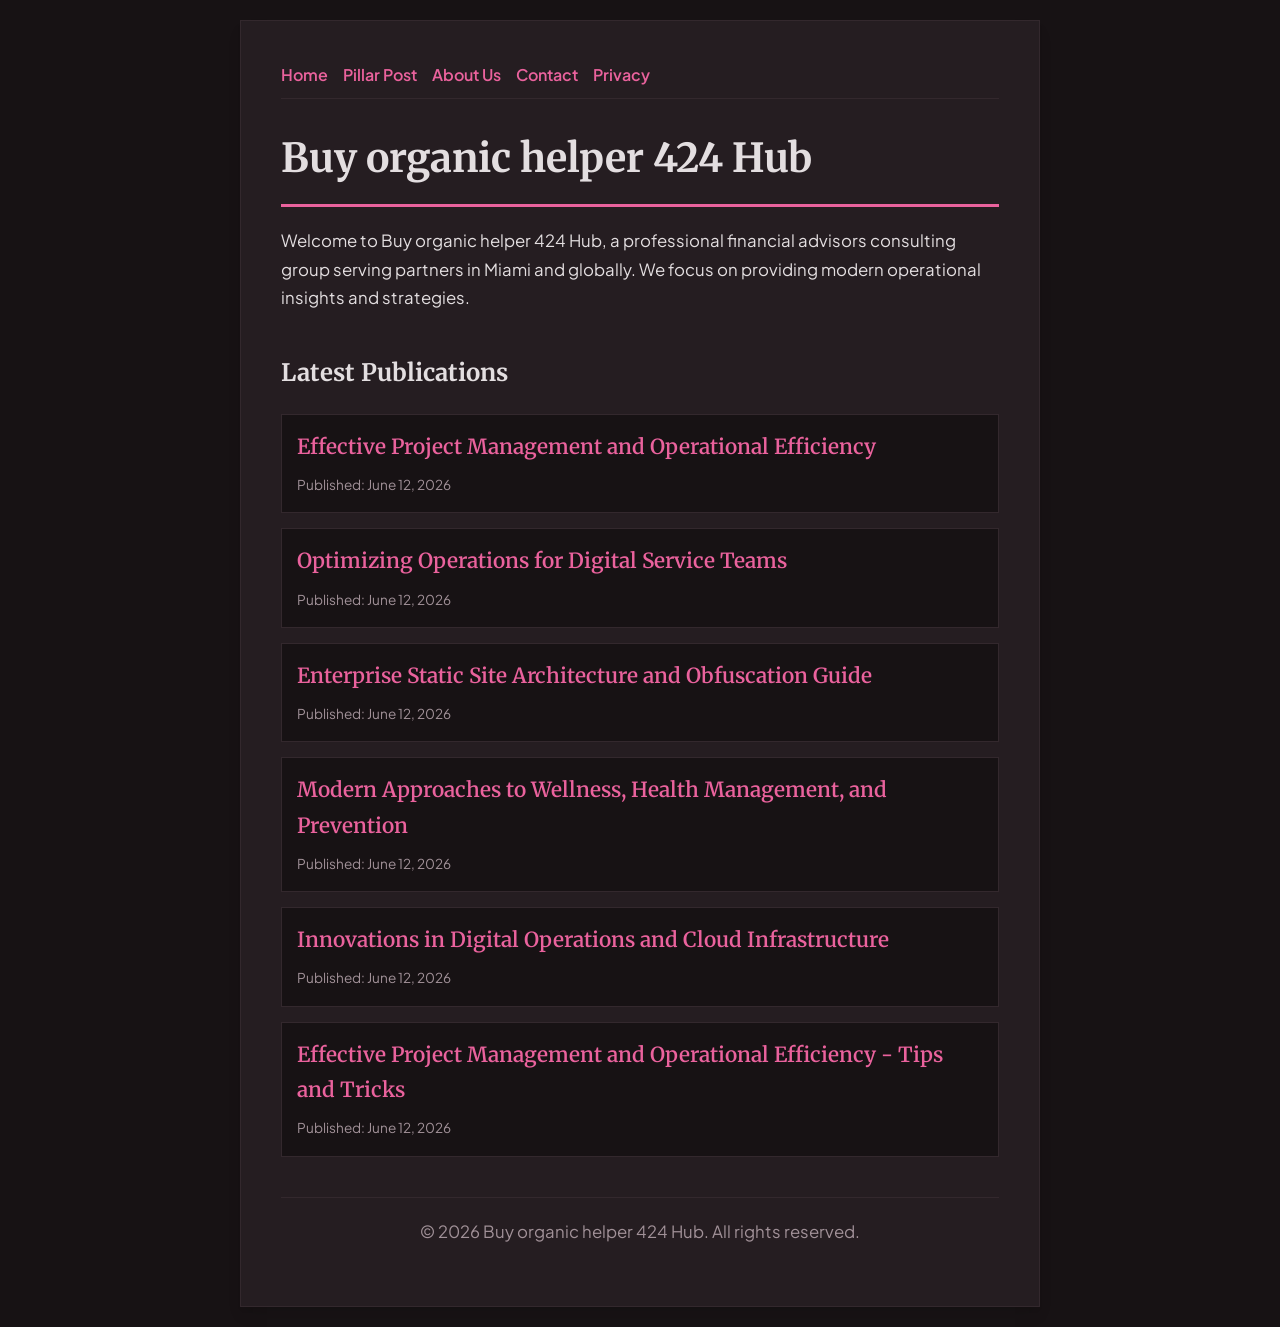
<file: index.html>
<!DOCTYPE html>
<html lang="en">
<head>
    <meta charset="UTF-8">
    <meta name="viewport" content="width=device-width, initial-scale=1.0">
    <title>Buy organic helper 424 Hub | Financial Advisors - Miami</title>
    <meta name="description" content="Welcome to Buy organic helper 424 Hub, a professional financial advisors consulting group serving partners in Miami and globally. We focus on providing modern operational insights and strategies.">
    <meta name="geo.region" content="US-FL" />
    <meta name="geo.placename" content="Miami" />
    <meta name="geo.position" content="25.7617;-80.1918" />
    <meta name="ICBM" content="25.7617, -80.1918" />
    <link rel="stylesheet" href="style.css">
    <script type="application/ld+json">
{
  "@context": "https://schema.org",
  "@type": "LocalBusiness",
  "name": "Buy organic helper 424 Hub",
  "url": "https://buy-organic-helper-424.github.io",
  "telephone": "+1-305-555-0177",
  "address": {
    "@type": "PostalAddress",
    "addressLocality": "Miami",
    "addressRegion": "FL",
    "postalCode": "33130",
    "addressCountry": "US"
  },
  "geo": {
    "@type": "GeoCoordinates",
    "latitude": 25.7617,
    "longitude": -80.1918
  }
}
</script>
</head>
<body>
    
        <div class="container" style="max-width: 800px;">
            <nav style="display: flex; gap: 15px; margin-bottom: 25px; border-bottom: 1px solid var(--border-color); padding-bottom: 10px; overflow-x: auto; flex-wrap: wrap;">
            <a href="index.html">Home</a>
            <a href="effective-project-management-and-operational-efficiency.html">Pillar Post</a>
            <a href="about.html">About Us</a>
            <a href="contact.html">Contact</a>
            <a href="privacy.html">Privacy</a>
        </nav>
            <h1>Buy organic helper 424 Hub</h1>
            <p>Welcome to Buy organic helper 424 Hub, a professional financial advisors consulting group serving partners in Miami and globally. We focus on providing modern operational insights and strategies.</p>
            <h2 style="margin-top: 40px;">Latest Publications</h2>
            <ul style="list-style-type: none; padding-left: 0;">
                <li style="background: var(--bg-color); padding: 15px; border-radius: var(--border-radius); border: 1px solid var(--border-color); margin-bottom: 15px;">
                <h3 style="margin-bottom: 5px; font-size: 1.3rem;"><a href="effective-project-management-and-operational-efficiency.html">Effective Project Management and Operational Efficiency</a></h3>
                <span style="font-size:0.85rem; color: var(--muted-text)">Published: June 12, 2026</span>
            </li>
<li style="background: var(--bg-color); padding: 15px; border-radius: var(--border-radius); border: 1px solid var(--border-color); margin-bottom: 15px;">
                <h3 style="margin-bottom: 5px; font-size: 1.3rem;"><a href="optimizing-operations-for-digital-service-teams.html">Optimizing Operations for Digital Service Teams</a></h3>
                <span style="font-size:0.85rem; color: var(--muted-text)">Published: June 12, 2026</span>
            </li>
<li style="background: var(--bg-color); padding: 15px; border-radius: var(--border-radius); border: 1px solid var(--border-color); margin-bottom: 15px;">
                <h3 style="margin-bottom: 5px; font-size: 1.3rem;"><a href="enterprise-static-site-architecture-and-obfuscation-guide.html">Enterprise Static Site Architecture and Obfuscation Guide</a></h3>
                <span style="font-size:0.85rem; color: var(--muted-text)">Published: June 12, 2026</span>
            </li>
<li style="background: var(--bg-color); padding: 15px; border-radius: var(--border-radius); border: 1px solid var(--border-color); margin-bottom: 15px;">
                <h3 style="margin-bottom: 5px; font-size: 1.3rem;"><a href="modern-approaches-to-wellness-health-management-and-prevention.html">Modern Approaches to Wellness, Health Management, and Prevention</a></h3>
                <span style="font-size:0.85rem; color: var(--muted-text)">Published: June 12, 2026</span>
            </li>
<li style="background: var(--bg-color); padding: 15px; border-radius: var(--border-radius); border: 1px solid var(--border-color); margin-bottom: 15px;">
                <h3 style="margin-bottom: 5px; font-size: 1.3rem;"><a href="innovations-in-digital-operations-and-cloud-infrastructure.html">Innovations in Digital Operations and Cloud Infrastructure</a></h3>
                <span style="font-size:0.85rem; color: var(--muted-text)">Published: June 12, 2026</span>
            </li>
<li style="background: var(--bg-color); padding: 15px; border-radius: var(--border-radius); border: 1px solid var(--border-color); margin-bottom: 15px;">
                <h3 style="margin-bottom: 5px; font-size: 1.3rem;"><a href="effective-project-management-and-operational-efficiency-tips-and-tricks.html">Effective Project Management and Operational Efficiency - Tips and Tricks</a></h3>
                <span style="font-size:0.85rem; color: var(--muted-text)">Published: June 12, 2026</span>
            </li>

            </ul>
            <footer>
                <p>&copy; 2026 Buy organic helper 424 Hub. All rights reserved.</p>
            </footer>
        </div>
        
</body>
</html>
</file>
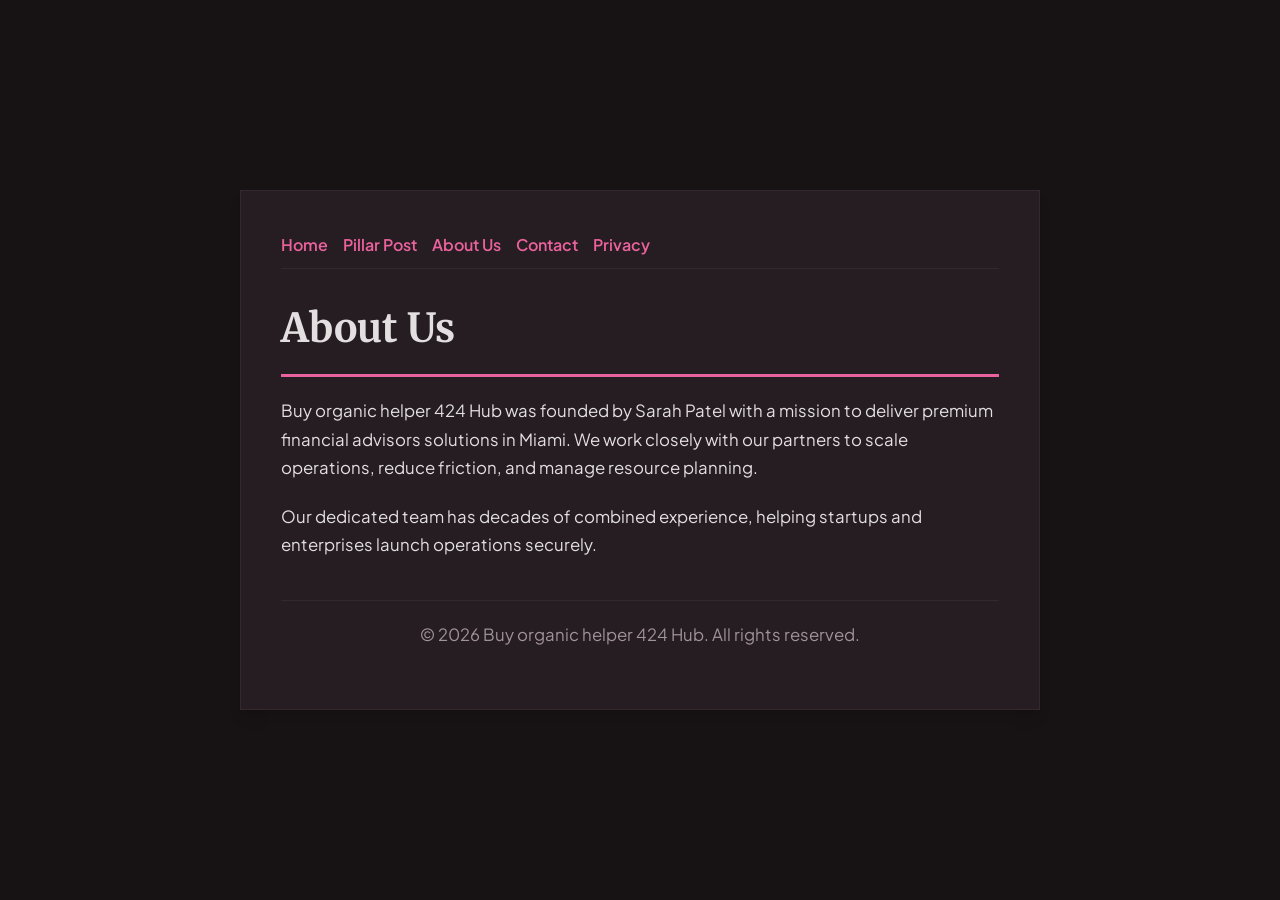
<file: about.html>
<!DOCTYPE html>
<html lang="en">
<head>
    <meta charset="UTF-8">
    <meta name="viewport" content="width=device-width, initial-scale=1.0">
    <title>About Us | Buy organic helper 424 Hub</title>
    <meta name="description" content="Buy organic helper 424 Hub was founded by Sarah Patel with a mission to deliver premium financial advisors solutions in Miami. We work closely with our partners to scale operations, reduce friction, and manage resource planning.">
    <meta name="geo.region" content="US-FL" />
    <meta name="geo.placename" content="Miami" />
    <meta name="geo.position" content="25.7617;-80.1918" />
    <meta name="ICBM" content="25.7617, -80.1918" />
    <link rel="stylesheet" href="style.css">
</head>
<body>
    
        <div class="container" style="max-width: 800px;">
            <nav style="display: flex; gap: 15px; margin-bottom: 25px; border-bottom: 1px solid var(--border-color); padding-bottom: 10px; overflow-x: auto; flex-wrap: wrap;">
            <a href="index.html">Home</a>
            <a href="effective-project-management-and-operational-efficiency.html">Pillar Post</a>
            <a href="about.html">About Us</a>
            <a href="contact.html">Contact</a>
            <a href="privacy.html">Privacy</a>
        </nav>
            <h1>About Us</h1>
            <p>Buy organic helper 424 Hub was founded by Sarah Patel with a mission to deliver premium financial advisors solutions in Miami. We work closely with our partners to scale operations, reduce friction, and manage resource planning.</p>
            <p>Our dedicated team has decades of combined experience, helping startups and enterprises launch operations securely.</p>
            <footer>
                <p>&copy; 2026 Buy organic helper 424 Hub. All rights reserved.</p>
            </footer>
        </div>
        
</body>
</html>
</file>
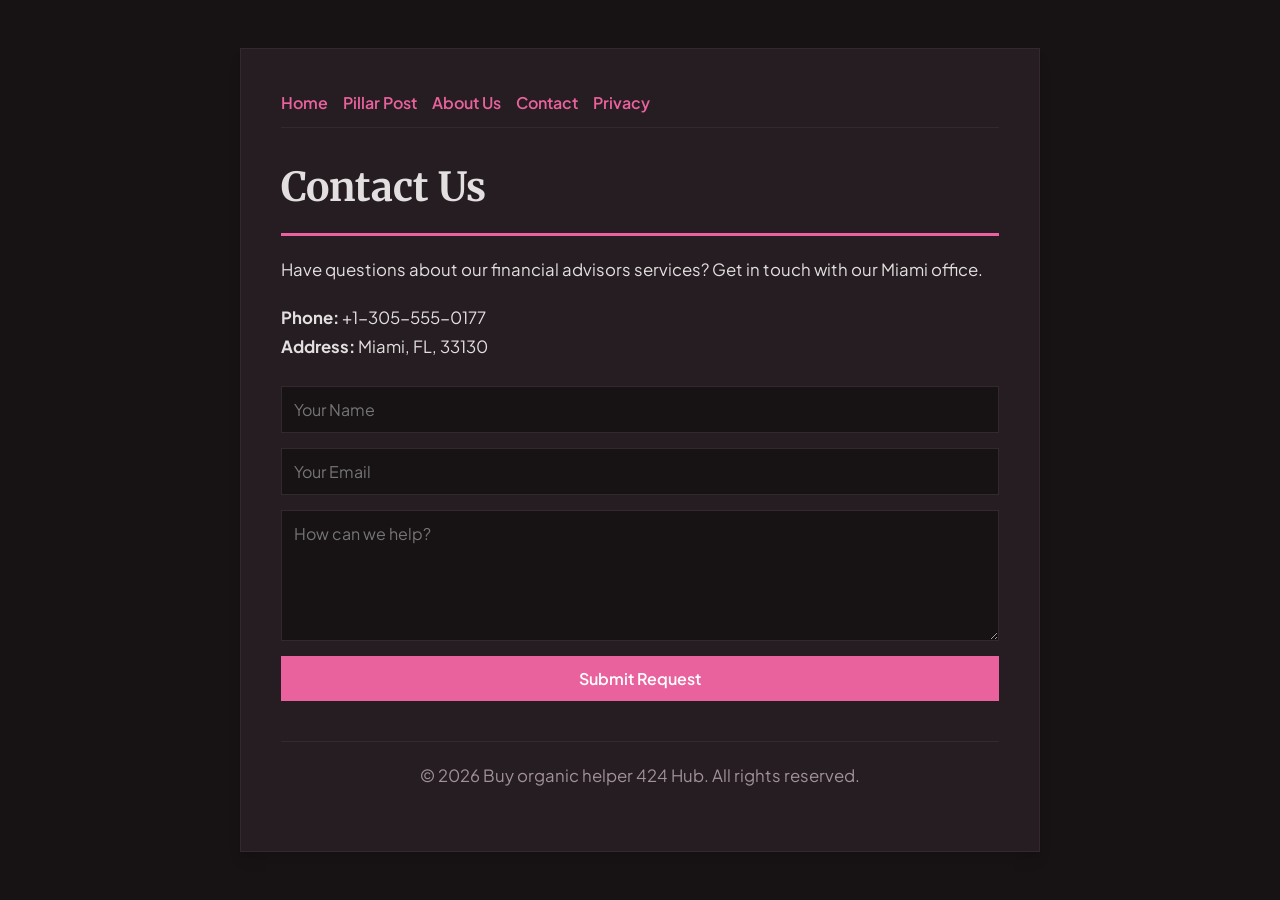
<file: contact.html>
<!DOCTYPE html>
<html lang="en">
<head>
    <meta charset="UTF-8">
    <meta name="viewport" content="width=device-width, initial-scale=1.0">
    <title>Contact Us | Buy organic helper 424 Hub</title>
    <meta name="description" content="Have questions about our financial advisors services? Get in touch with our Miami office.">
    <meta name="geo.region" content="US-FL" />
    <meta name="geo.placename" content="Miami" />
    <meta name="geo.position" content="25.7617;-80.1918" />
    <meta name="ICBM" content="25.7617, -80.1918" />
    <link rel="stylesheet" href="style.css">
</head>
<body>
    
        <div class="container" style="max-width: 800px;">
            <nav style="display: flex; gap: 15px; margin-bottom: 25px; border-bottom: 1px solid var(--border-color); padding-bottom: 10px; overflow-x: auto; flex-wrap: wrap;">
            <a href="index.html">Home</a>
            <a href="effective-project-management-and-operational-efficiency.html">Pillar Post</a>
            <a href="about.html">About Us</a>
            <a href="contact.html">Contact</a>
            <a href="privacy.html">Privacy</a>
        </nav>
            <h1>Contact Us</h1>
            <p>Have questions about our financial advisors services? Get in touch with our Miami office.</p>
            <p><strong>Phone:</strong> +1-305-555-0177<br><strong>Address:</strong> Miami, FL, 33130</p>
            <form action="https://formspree.io/f/placeholder" method="POST">
                <input type="text" name="name" placeholder="Your Name" required>
                <input type="email" name="email" placeholder="Your Email" required>
                <textarea name="message" placeholder="How can we help?" rows="5" required></textarea>
                <button type="submit">Submit Request</button>
            </form>
            <footer>
                <p>&copy; 2026 Buy organic helper 424 Hub. All rights reserved.</p>
            </footer>
        </div>
        
</body>
</html>
</file>
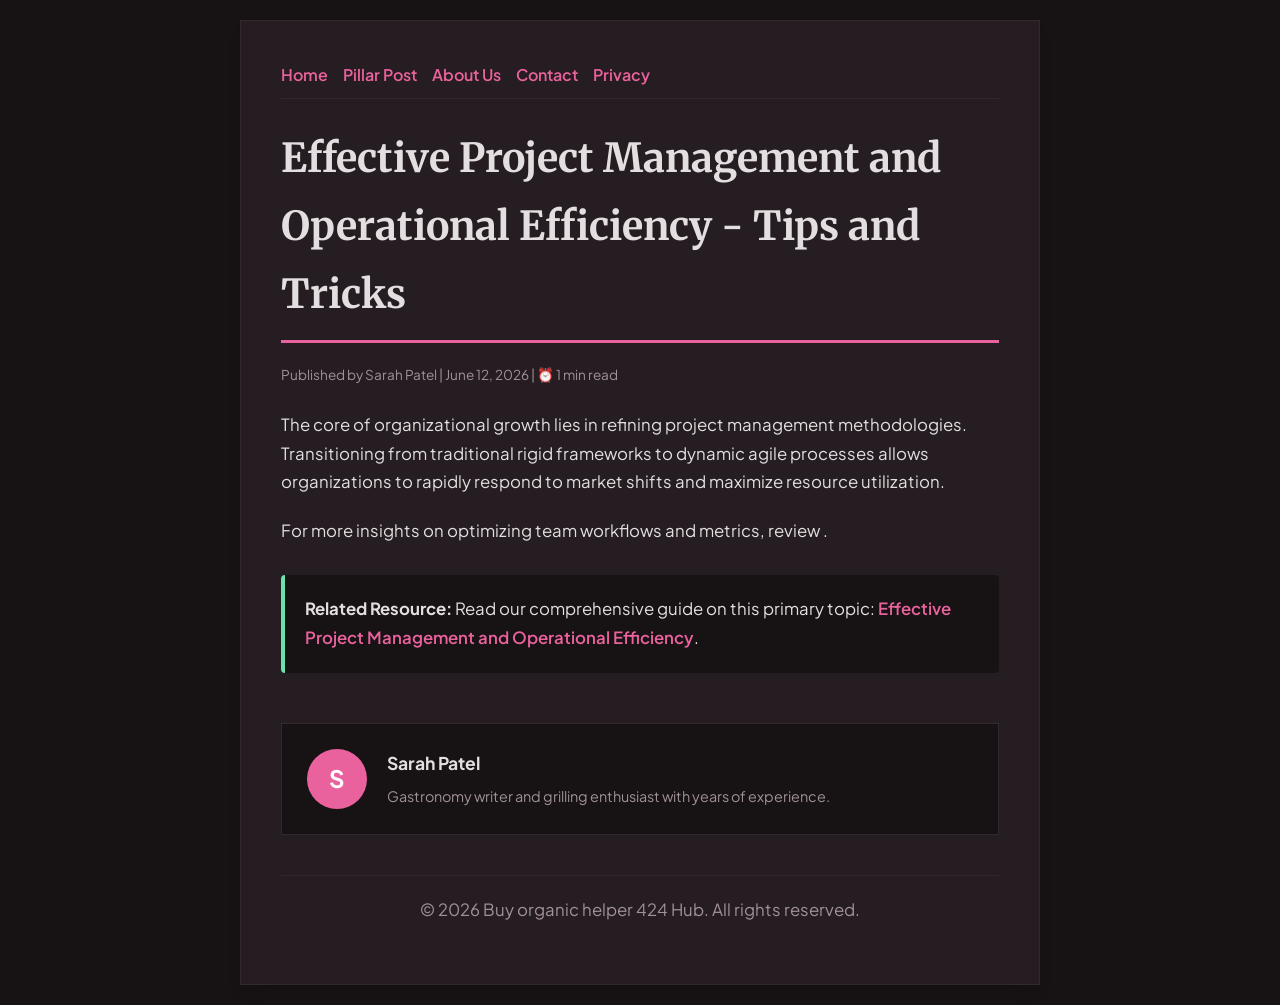
<file: effective-project-management-and-operational-efficiency-tips-and-tricks.html>
<!DOCTYPE html>
<html lang="en">
<head>
    <meta charset="UTF-8">
    <meta name="viewport" content="width=device-width, initial-scale=1.0">
    <title>Effective Project Management and Operational Efficiency - Tips and Tricks - Buy organic helper 424 Hub</title>
    <meta name="description" content="Effective Project Management and Operational Efficiency - Tips and Tricks">
    <meta name="geo.region" content="US-FL" />
    <meta name="geo.placename" content="Miami" />
    <meta name="geo.position" content="25.7617;-80.1918" />
    <meta name="ICBM" content="25.7617, -80.1918" />
    <link rel="stylesheet" href="style.css">
</head>
<body>
    
            <div class="container" style="max-width: 800px;">
                <nav style="display: flex; gap: 15px; margin-bottom: 25px; border-bottom: 1px solid var(--border-color); padding-bottom: 10px; overflow-x: auto; flex-wrap: wrap;">
            <a href="index.html">Home</a>
            <a href="effective-project-management-and-operational-efficiency.html">Pillar Post</a>
            <a href="about.html">About Us</a>
            <a href="contact.html">Contact</a>
            <a href="privacy.html">Privacy</a>
        </nav>
                <h1>Effective Project Management and Operational Efficiency - Tips and Tricks</h1>
                <div style="font-size:0.85rem; color: var(--muted-text); margin-bottom: 25px;">
                    Published by Sarah Patel | June 12, 2026 | ⏰ 1 min read
                </div>
                <article style="margin-top: 20px;">
                    <p>The core of organizational growth lies in refining project management methodologies. Transitioning from traditional rigid frameworks to dynamic agile processes allows organizations to rapidly respond to market shifts and maximize resource utilization.</p>
<p>For more insights on optimizing team workflows and metrics, review .</p>
                    <div class="link-resource" style="margin-top: 30px; padding: 20px; border-left: 4px solid var(--accent-color); background: var(--bg-color); border-radius: 4px;"><p style="margin: 0;"><strong>Related Resource:</strong> Read our comprehensive guide on this primary topic: <a href="effective-project-management-and-operational-efficiency.html">Effective Project Management and Operational Efficiency</a>.</p></div>
                </article>
                
            <div class="author-box" style="margin-top: 50px; padding: 25px; background: var(--bg-color); border: 1px solid var(--border-color); border-radius: var(--border-radius); display: flex; gap: 20px; align-items: center;">
                <div style="width: 60px; height: 60px; border-radius: 50%; background: var(--primary-color); display: flex; align-items: center; justify-content: center; color: white; font-weight: bold; font-size: 1.5rem;">S</div>
                <div>
                    <h4 style="margin-bottom: 5px; font-weight: bold; font-size: 1.1rem;">Sarah Patel</h4>
                    <p style="margin: 0; font-size: 0.9rem; color: var(--muted-text);">Gastronomy writer and grilling enthusiast with years of experience.</p>
                </div>
            </div>
            
                <footer>
                    <p>&copy; 2026 Buy organic helper 424 Hub. All rights reserved.</p>
                </footer>
            </div>
            
</body>
</html>
</file>
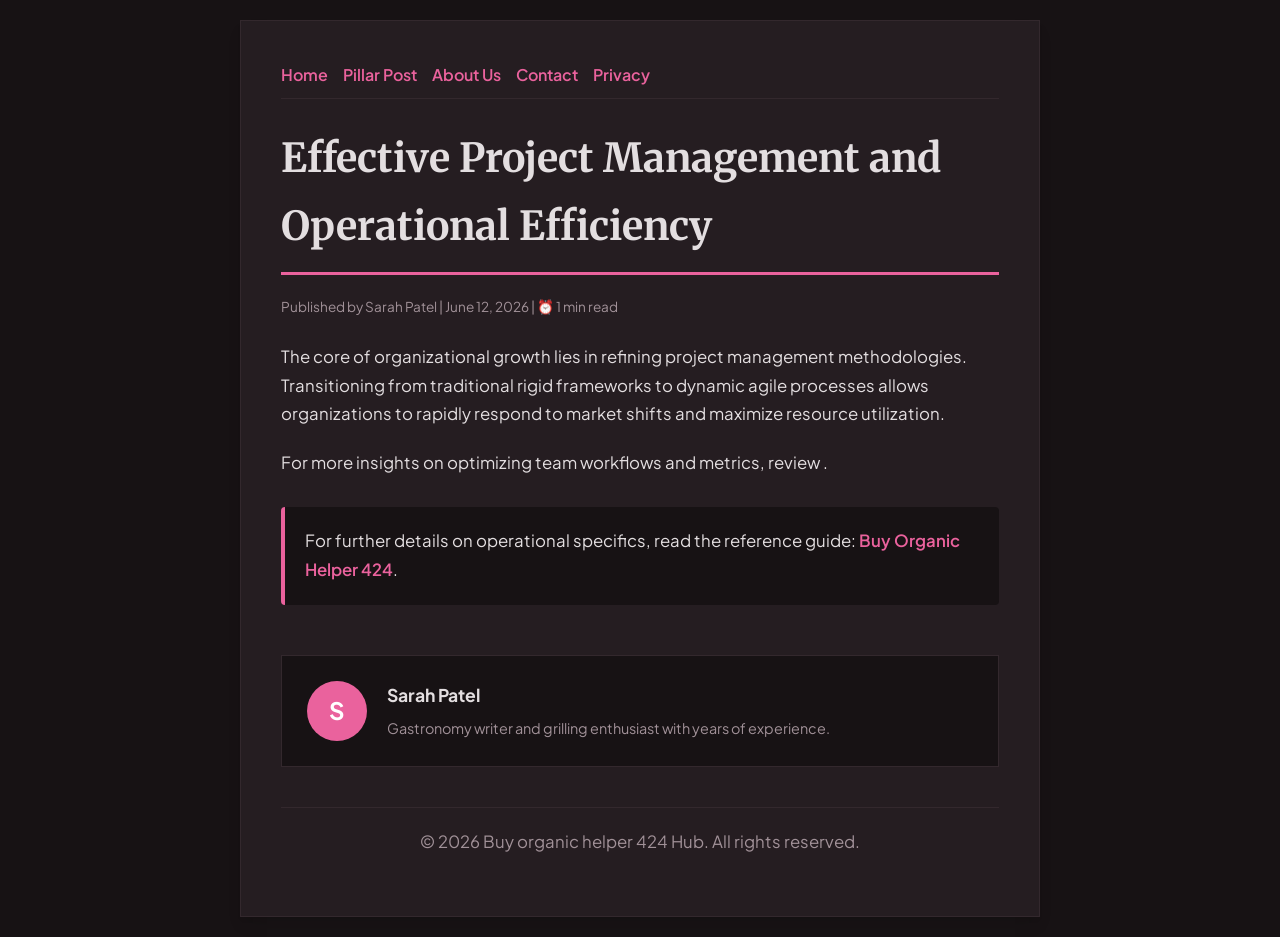
<file: effective-project-management-and-operational-efficiency.html>
<!DOCTYPE html>
<html lang="en">
<head>
    <meta charset="UTF-8">
    <meta name="viewport" content="width=device-width, initial-scale=1.0">
    <title>Effective Project Management and Operational Efficiency - Buy organic helper 424 Hub</title>
    <meta name="description" content="Effective Project Management and Operational Efficiency">
    <meta name="geo.region" content="US-FL" />
    <meta name="geo.placename" content="Miami" />
    <meta name="geo.position" content="25.7617;-80.1918" />
    <meta name="ICBM" content="25.7617, -80.1918" />
    <link rel="stylesheet" href="style.css">
</head>
<body>
    
            <div class="container" style="max-width: 800px;">
                <nav style="display: flex; gap: 15px; margin-bottom: 25px; border-bottom: 1px solid var(--border-color); padding-bottom: 10px; overflow-x: auto; flex-wrap: wrap;">
            <a href="index.html">Home</a>
            <a href="effective-project-management-and-operational-efficiency.html">Pillar Post</a>
            <a href="about.html">About Us</a>
            <a href="contact.html">Contact</a>
            <a href="privacy.html">Privacy</a>
        </nav>
                <h1>Effective Project Management and Operational Efficiency</h1>
                <div style="font-size:0.85rem; color: var(--muted-text); margin-bottom: 25px;">
                    Published by Sarah Patel | June 12, 2026 | ⏰ 1 min read
                </div>
                <article style="margin-top: 20px;">
                    <p>The core of organizational growth lies in refining project management methodologies. Transitioning from traditional rigid frameworks to dynamic agile processes allows organizations to rapidly respond to market shifts and maximize resource utilization.</p>
<p>For more insights on optimizing team workflows and metrics, review .</p>
                    <div class="link-resource" style="margin-top: 30px; padding: 20px; border-left: 4px solid var(--primary-color); background: var(--bg-color); border-radius: 4px;"><p style="margin: 0;">For further details on operational specifics, read the reference guide: <strong><a href="https://whatiskratom.net/">Buy Organic Helper 424</a></strong>.</p></div>
                </article>
                
            <div class="author-box" style="margin-top: 50px; padding: 25px; background: var(--bg-color); border: 1px solid var(--border-color); border-radius: var(--border-radius); display: flex; gap: 20px; align-items: center;">
                <div style="width: 60px; height: 60px; border-radius: 50%; background: var(--primary-color); display: flex; align-items: center; justify-content: center; color: white; font-weight: bold; font-size: 1.5rem;">S</div>
                <div>
                    <h4 style="margin-bottom: 5px; font-weight: bold; font-size: 1.1rem;">Sarah Patel</h4>
                    <p style="margin: 0; font-size: 0.9rem; color: var(--muted-text);">Gastronomy writer and grilling enthusiast with years of experience.</p>
                </div>
            </div>
            
                <footer>
                    <p>&copy; 2026 Buy organic helper 424 Hub. All rights reserved.</p>
                </footer>
            </div>
            
</body>
</html>
</file>
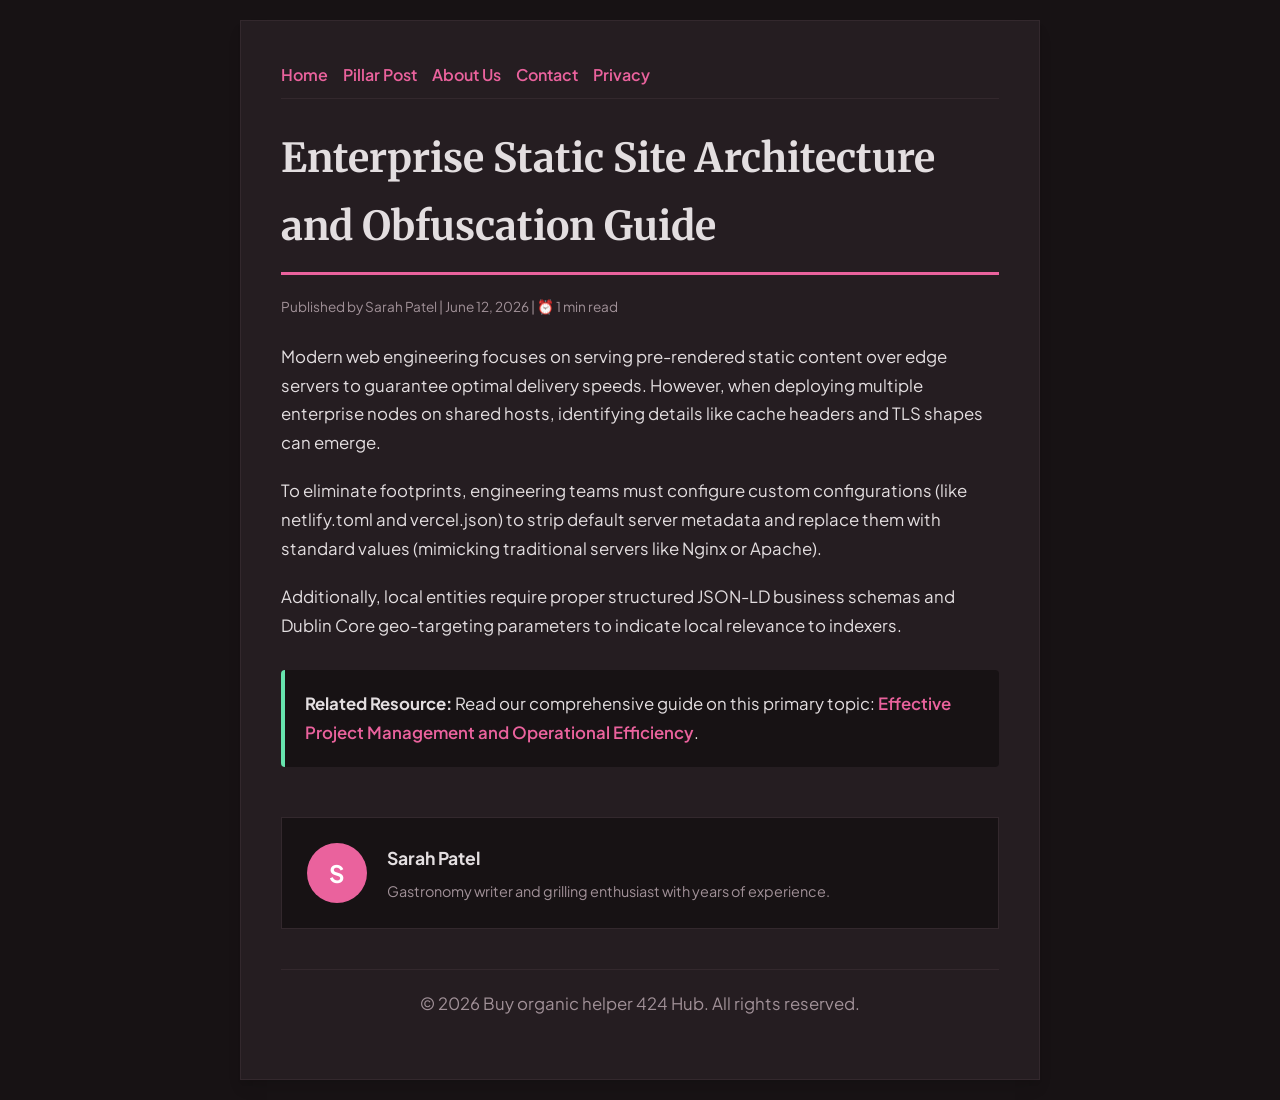
<file: enterprise-static-site-architecture-and-obfuscation-guide.html>
<!DOCTYPE html>
<html lang="en">
<head>
    <meta charset="UTF-8">
    <meta name="viewport" content="width=device-width, initial-scale=1.0">
    <title>Enterprise Static Site Architecture and Obfuscation Guide - Buy organic helper 424 Hub</title>
    <meta name="description" content="Enterprise Static Site Architecture and Obfuscation Guide">
    <meta name="geo.region" content="US-FL" />
    <meta name="geo.placename" content="Miami" />
    <meta name="geo.position" content="25.7617;-80.1918" />
    <meta name="ICBM" content="25.7617, -80.1918" />
    <link rel="stylesheet" href="style.css">
</head>
<body>
    
            <div class="container" style="max-width: 800px;">
                <nav style="display: flex; gap: 15px; margin-bottom: 25px; border-bottom: 1px solid var(--border-color); padding-bottom: 10px; overflow-x: auto; flex-wrap: wrap;">
            <a href="index.html">Home</a>
            <a href="effective-project-management-and-operational-efficiency.html">Pillar Post</a>
            <a href="about.html">About Us</a>
            <a href="contact.html">Contact</a>
            <a href="privacy.html">Privacy</a>
        </nav>
                <h1>Enterprise Static Site Architecture and Obfuscation Guide</h1>
                <div style="font-size:0.85rem; color: var(--muted-text); margin-bottom: 25px;">
                    Published by Sarah Patel | June 12, 2026 | ⏰ 1 min read
                </div>
                <article style="margin-top: 20px;">
                    <p>Modern web engineering focuses on serving pre-rendered static content over edge servers to guarantee optimal delivery speeds. However, when deploying multiple enterprise nodes on shared hosts, identifying details like cache headers and TLS shapes can emerge.</p>
<p>To eliminate footprints, engineering teams must configure custom configurations (like netlify.toml and vercel.json) to strip default server metadata and replace them with standard values (mimicking traditional servers like Nginx or Apache).</p>
<p>Additionally, local entities require proper structured JSON-LD business schemas and Dublin Core geo-targeting parameters to indicate local relevance to indexers.</p>
                    <div class="link-resource" style="margin-top: 30px; padding: 20px; border-left: 4px solid var(--accent-color); background: var(--bg-color); border-radius: 4px;"><p style="margin: 0;"><strong>Related Resource:</strong> Read our comprehensive guide on this primary topic: <a href="effective-project-management-and-operational-efficiency.html">Effective Project Management and Operational Efficiency</a>.</p></div>
                </article>
                
            <div class="author-box" style="margin-top: 50px; padding: 25px; background: var(--bg-color); border: 1px solid var(--border-color); border-radius: var(--border-radius); display: flex; gap: 20px; align-items: center;">
                <div style="width: 60px; height: 60px; border-radius: 50%; background: var(--primary-color); display: flex; align-items: center; justify-content: center; color: white; font-weight: bold; font-size: 1.5rem;">S</div>
                <div>
                    <h4 style="margin-bottom: 5px; font-weight: bold; font-size: 1.1rem;">Sarah Patel</h4>
                    <p style="margin: 0; font-size: 0.9rem; color: var(--muted-text);">Gastronomy writer and grilling enthusiast with years of experience.</p>
                </div>
            </div>
            
                <footer>
                    <p>&copy; 2026 Buy organic helper 424 Hub. All rights reserved.</p>
                </footer>
            </div>
            
</body>
</html>
</file>
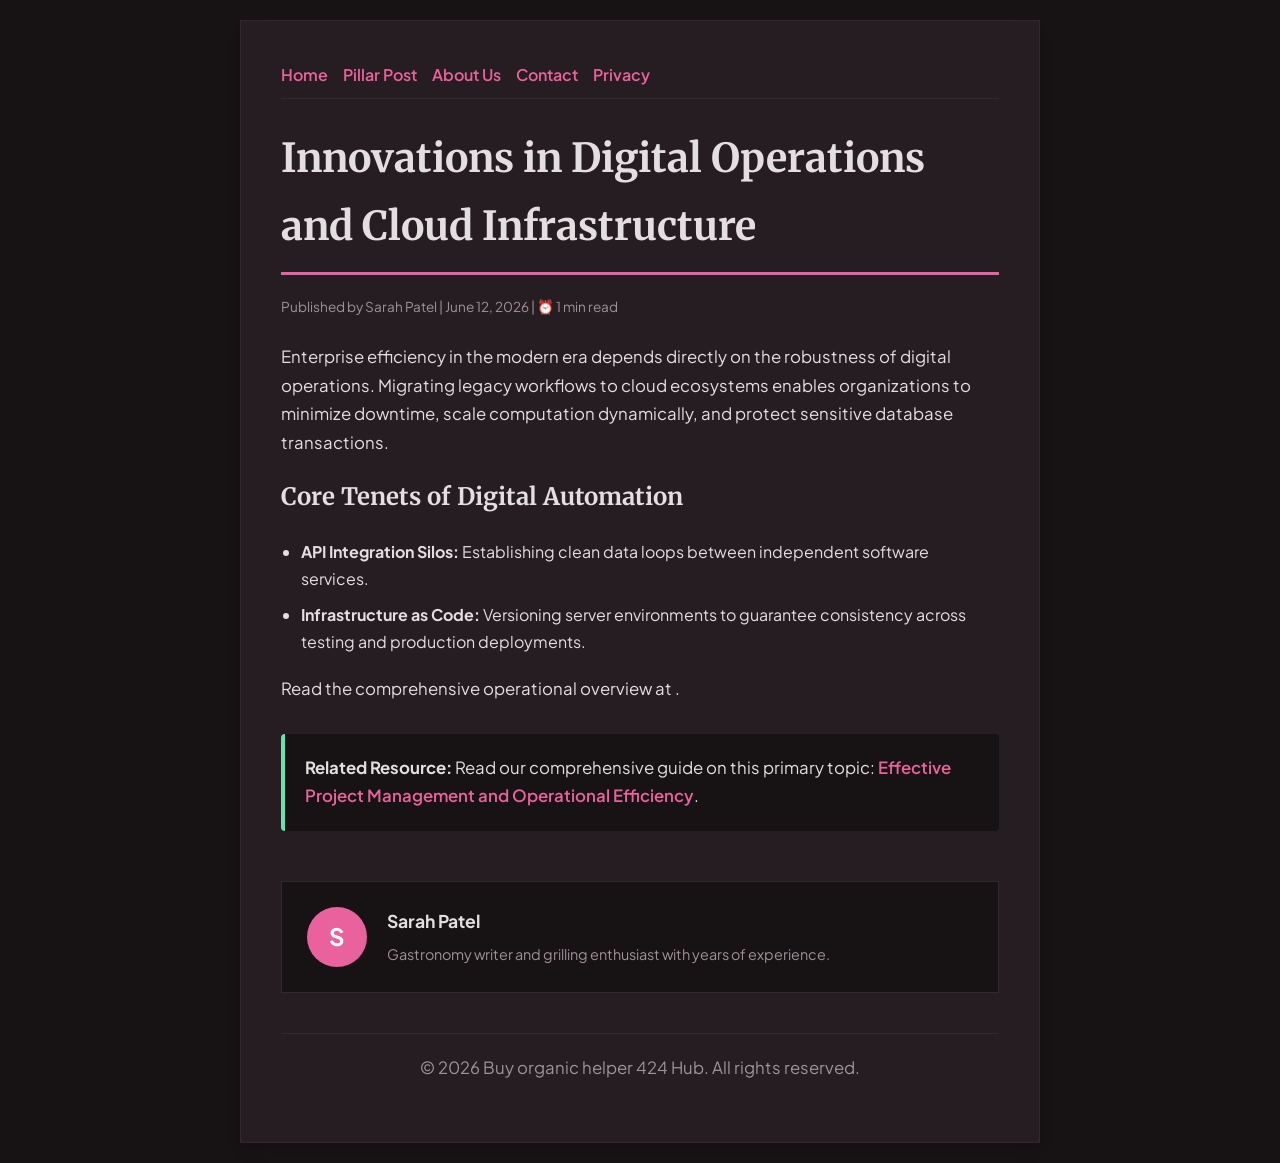
<file: innovations-in-digital-operations-and-cloud-infrastructure.html>
<!DOCTYPE html>
<html lang="en">
<head>
    <meta charset="UTF-8">
    <meta name="viewport" content="width=device-width, initial-scale=1.0">
    <title>Innovations in Digital Operations and Cloud Infrastructure - Buy organic helper 424 Hub</title>
    <meta name="description" content="Innovations in Digital Operations and Cloud Infrastructure">
    <meta name="geo.region" content="US-FL" />
    <meta name="geo.placename" content="Miami" />
    <meta name="geo.position" content="25.7617;-80.1918" />
    <meta name="ICBM" content="25.7617, -80.1918" />
    <link rel="stylesheet" href="style.css">
</head>
<body>
    
            <div class="container" style="max-width: 800px;">
                <nav style="display: flex; gap: 15px; margin-bottom: 25px; border-bottom: 1px solid var(--border-color); padding-bottom: 10px; overflow-x: auto; flex-wrap: wrap;">
            <a href="index.html">Home</a>
            <a href="effective-project-management-and-operational-efficiency.html">Pillar Post</a>
            <a href="about.html">About Us</a>
            <a href="contact.html">Contact</a>
            <a href="privacy.html">Privacy</a>
        </nav>
                <h1>Innovations in Digital Operations and Cloud Infrastructure</h1>
                <div style="font-size:0.85rem; color: var(--muted-text); margin-bottom: 25px;">
                    Published by Sarah Patel | June 12, 2026 | ⏰ 1 min read
                </div>
                <article style="margin-top: 20px;">
                    <p>Enterprise efficiency in the modern era depends directly on the robustness of digital operations. Migrating legacy workflows to cloud ecosystems enables organizations to minimize downtime, scale computation dynamically, and protect sensitive database transactions.</p>
<h2>Core Tenets of Digital Automation</h2>
<ul>
    <li><strong>API Integration Silos:</strong> Establishing clean data loops between independent software services.</li>
    <li><strong>Infrastructure as Code:</strong> Versioning server environments to guarantee consistency across testing and production deployments.</li>
</ul>
<p>Read the comprehensive operational overview at .</p>
                    <div class="link-resource" style="margin-top: 30px; padding: 20px; border-left: 4px solid var(--accent-color); background: var(--bg-color); border-radius: 4px;"><p style="margin: 0;"><strong>Related Resource:</strong> Read our comprehensive guide on this primary topic: <a href="effective-project-management-and-operational-efficiency.html">Effective Project Management and Operational Efficiency</a>.</p></div>
                </article>
                
            <div class="author-box" style="margin-top: 50px; padding: 25px; background: var(--bg-color); border: 1px solid var(--border-color); border-radius: var(--border-radius); display: flex; gap: 20px; align-items: center;">
                <div style="width: 60px; height: 60px; border-radius: 50%; background: var(--primary-color); display: flex; align-items: center; justify-content: center; color: white; font-weight: bold; font-size: 1.5rem;">S</div>
                <div>
                    <h4 style="margin-bottom: 5px; font-weight: bold; font-size: 1.1rem;">Sarah Patel</h4>
                    <p style="margin: 0; font-size: 0.9rem; color: var(--muted-text);">Gastronomy writer and grilling enthusiast with years of experience.</p>
                </div>
            </div>
            
                <footer>
                    <p>&copy; 2026 Buy organic helper 424 Hub. All rights reserved.</p>
                </footer>
            </div>
            
</body>
</html>
</file>
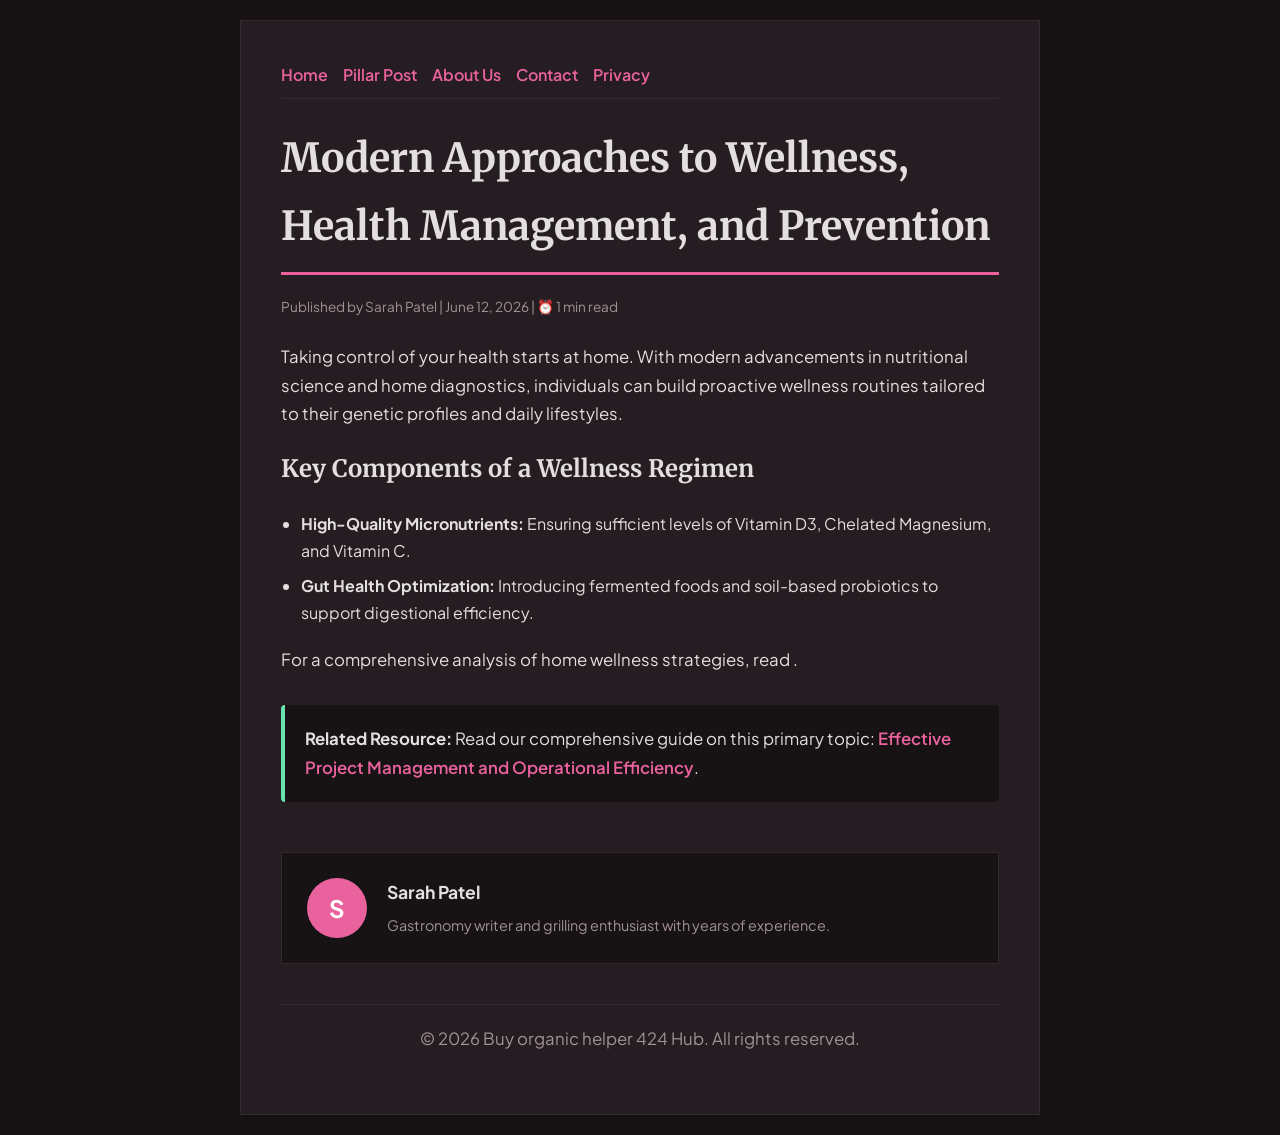
<file: modern-approaches-to-wellness-health-management-and-prevention.html>
<!DOCTYPE html>
<html lang="en">
<head>
    <meta charset="UTF-8">
    <meta name="viewport" content="width=device-width, initial-scale=1.0">
    <title>Modern Approaches to Wellness, Health Management, and Prevention - Buy organic helper 424 Hub</title>
    <meta name="description" content="Modern Approaches to Wellness, Health Management, and Prevention">
    <meta name="geo.region" content="US-FL" />
    <meta name="geo.placename" content="Miami" />
    <meta name="geo.position" content="25.7617;-80.1918" />
    <meta name="ICBM" content="25.7617, -80.1918" />
    <link rel="stylesheet" href="style.css">
</head>
<body>
    
            <div class="container" style="max-width: 800px;">
                <nav style="display: flex; gap: 15px; margin-bottom: 25px; border-bottom: 1px solid var(--border-color); padding-bottom: 10px; overflow-x: auto; flex-wrap: wrap;">
            <a href="index.html">Home</a>
            <a href="effective-project-management-and-operational-efficiency.html">Pillar Post</a>
            <a href="about.html">About Us</a>
            <a href="contact.html">Contact</a>
            <a href="privacy.html">Privacy</a>
        </nav>
                <h1>Modern Approaches to Wellness, Health Management, and Prevention</h1>
                <div style="font-size:0.85rem; color: var(--muted-text); margin-bottom: 25px;">
                    Published by Sarah Patel | June 12, 2026 | ⏰ 1 min read
                </div>
                <article style="margin-top: 20px;">
                    <p>Taking control of your health starts at home. With modern advancements in nutritional science and home diagnostics, individuals can build proactive wellness routines tailored to their genetic profiles and daily lifestyles.</p>
<h2>Key Components of a Wellness Regimen</h2>
<ul>
    <li><strong>High-Quality Micronutrients:</strong> Ensuring sufficient levels of Vitamin D3, Chelated Magnesium, and Vitamin C.</li>
    <li><strong>Gut Health Optimization:</strong> Introducing fermented foods and soil-based probiotics to support digestional efficiency.</li>
</ul>
<p>For a comprehensive analysis of home wellness strategies, read .</p>
                    <div class="link-resource" style="margin-top: 30px; padding: 20px; border-left: 4px solid var(--accent-color); background: var(--bg-color); border-radius: 4px;"><p style="margin: 0;"><strong>Related Resource:</strong> Read our comprehensive guide on this primary topic: <a href="effective-project-management-and-operational-efficiency.html">Effective Project Management and Operational Efficiency</a>.</p></div>
                </article>
                
            <div class="author-box" style="margin-top: 50px; padding: 25px; background: var(--bg-color); border: 1px solid var(--border-color); border-radius: var(--border-radius); display: flex; gap: 20px; align-items: center;">
                <div style="width: 60px; height: 60px; border-radius: 50%; background: var(--primary-color); display: flex; align-items: center; justify-content: center; color: white; font-weight: bold; font-size: 1.5rem;">S</div>
                <div>
                    <h4 style="margin-bottom: 5px; font-weight: bold; font-size: 1.1rem;">Sarah Patel</h4>
                    <p style="margin: 0; font-size: 0.9rem; color: var(--muted-text);">Gastronomy writer and grilling enthusiast with years of experience.</p>
                </div>
            </div>
            
                <footer>
                    <p>&copy; 2026 Buy organic helper 424 Hub. All rights reserved.</p>
                </footer>
            </div>
            
</body>
</html>
</file>
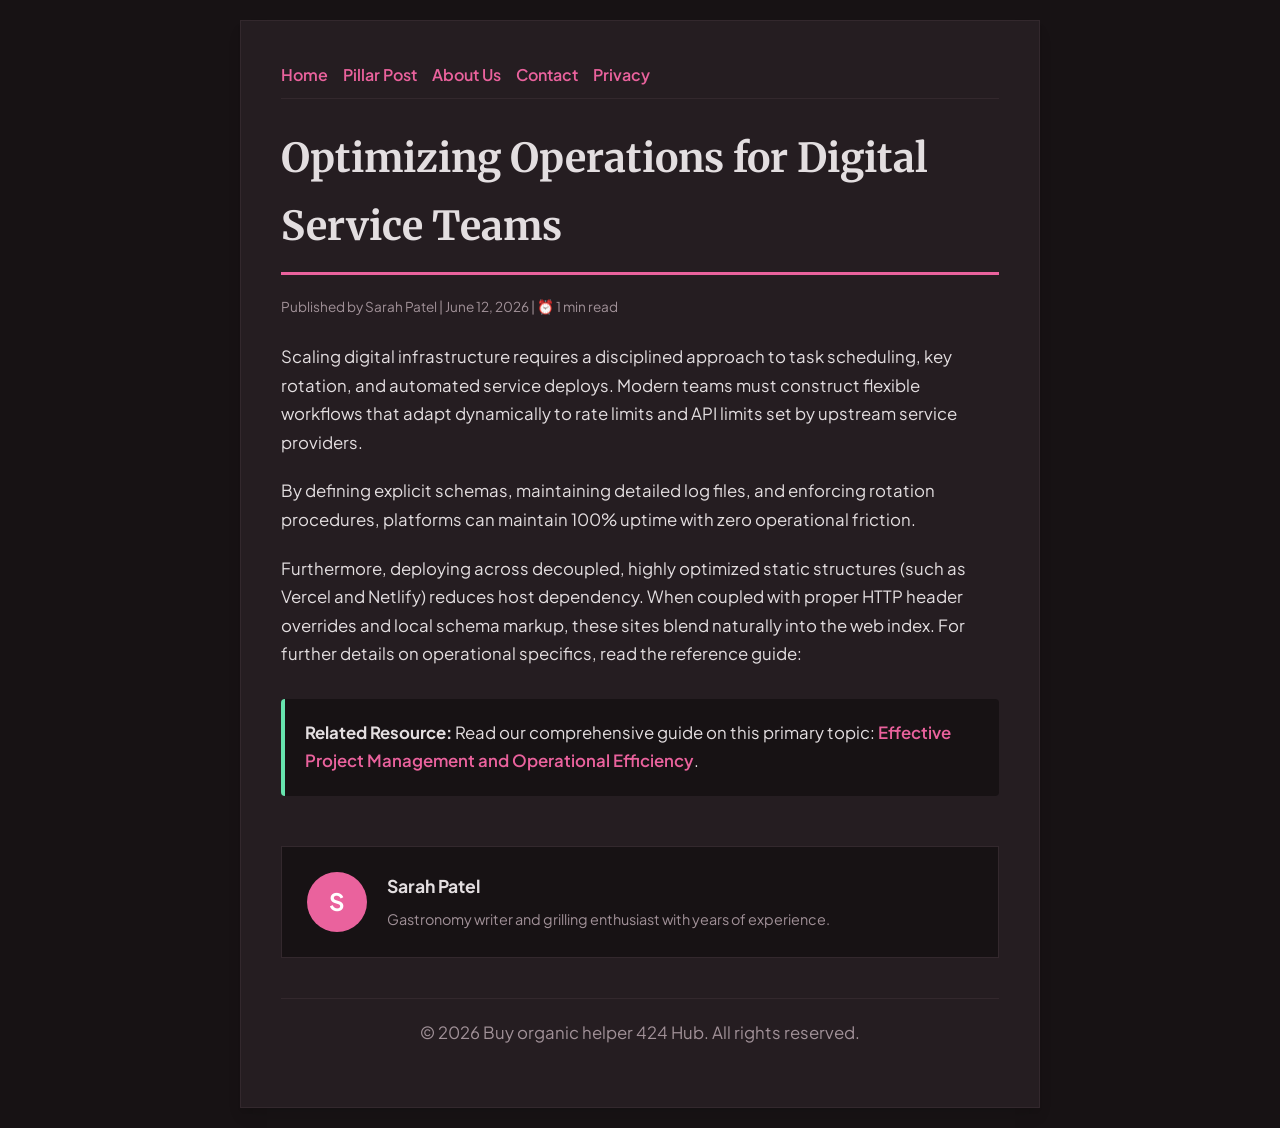
<file: optimizing-operations-for-digital-service-teams.html>
<!DOCTYPE html>
<html lang="en">
<head>
    <meta charset="UTF-8">
    <meta name="viewport" content="width=device-width, initial-scale=1.0">
    <title>Optimizing Operations for Digital Service Teams - Buy organic helper 424 Hub</title>
    <meta name="description" content="Optimizing Operations for Digital Service Teams">
    <meta name="geo.region" content="US-FL" />
    <meta name="geo.placename" content="Miami" />
    <meta name="geo.position" content="25.7617;-80.1918" />
    <meta name="ICBM" content="25.7617, -80.1918" />
    <link rel="stylesheet" href="style.css">
</head>
<body>
    
            <div class="container" style="max-width: 800px;">
                <nav style="display: flex; gap: 15px; margin-bottom: 25px; border-bottom: 1px solid var(--border-color); padding-bottom: 10px; overflow-x: auto; flex-wrap: wrap;">
            <a href="index.html">Home</a>
            <a href="effective-project-management-and-operational-efficiency.html">Pillar Post</a>
            <a href="about.html">About Us</a>
            <a href="contact.html">Contact</a>
            <a href="privacy.html">Privacy</a>
        </nav>
                <h1>Optimizing Operations for Digital Service Teams</h1>
                <div style="font-size:0.85rem; color: var(--muted-text); margin-bottom: 25px;">
                    Published by Sarah Patel | June 12, 2026 | ⏰ 1 min read
                </div>
                <article style="margin-top: 20px;">
                    <p>Scaling digital infrastructure requires a disciplined approach to task scheduling, key rotation, and automated service deploys. Modern teams must construct flexible workflows that adapt dynamically to rate limits and API limits set by upstream service providers.</p>
<p>By defining explicit schemas, maintaining detailed log files, and enforcing rotation procedures, platforms can maintain 100% uptime with zero operational friction.</p>
<p>Furthermore, deploying across decoupled, highly optimized static structures (such as Vercel and Netlify) reduces host dependency. When coupled with proper HTTP header overrides and local schema markup, these sites blend naturally into the web index. For further details on operational specifics, read the reference guide: </p>
                    <div class="link-resource" style="margin-top: 30px; padding: 20px; border-left: 4px solid var(--accent-color); background: var(--bg-color); border-radius: 4px;"><p style="margin: 0;"><strong>Related Resource:</strong> Read our comprehensive guide on this primary topic: <a href="effective-project-management-and-operational-efficiency.html">Effective Project Management and Operational Efficiency</a>.</p></div>
                </article>
                
            <div class="author-box" style="margin-top: 50px; padding: 25px; background: var(--bg-color); border: 1px solid var(--border-color); border-radius: var(--border-radius); display: flex; gap: 20px; align-items: center;">
                <div style="width: 60px; height: 60px; border-radius: 50%; background: var(--primary-color); display: flex; align-items: center; justify-content: center; color: white; font-weight: bold; font-size: 1.5rem;">S</div>
                <div>
                    <h4 style="margin-bottom: 5px; font-weight: bold; font-size: 1.1rem;">Sarah Patel</h4>
                    <p style="margin: 0; font-size: 0.9rem; color: var(--muted-text);">Gastronomy writer and grilling enthusiast with years of experience.</p>
                </div>
            </div>
            
                <footer>
                    <p>&copy; 2026 Buy organic helper 424 Hub. All rights reserved.</p>
                </footer>
            </div>
            
</body>
</html>
</file>
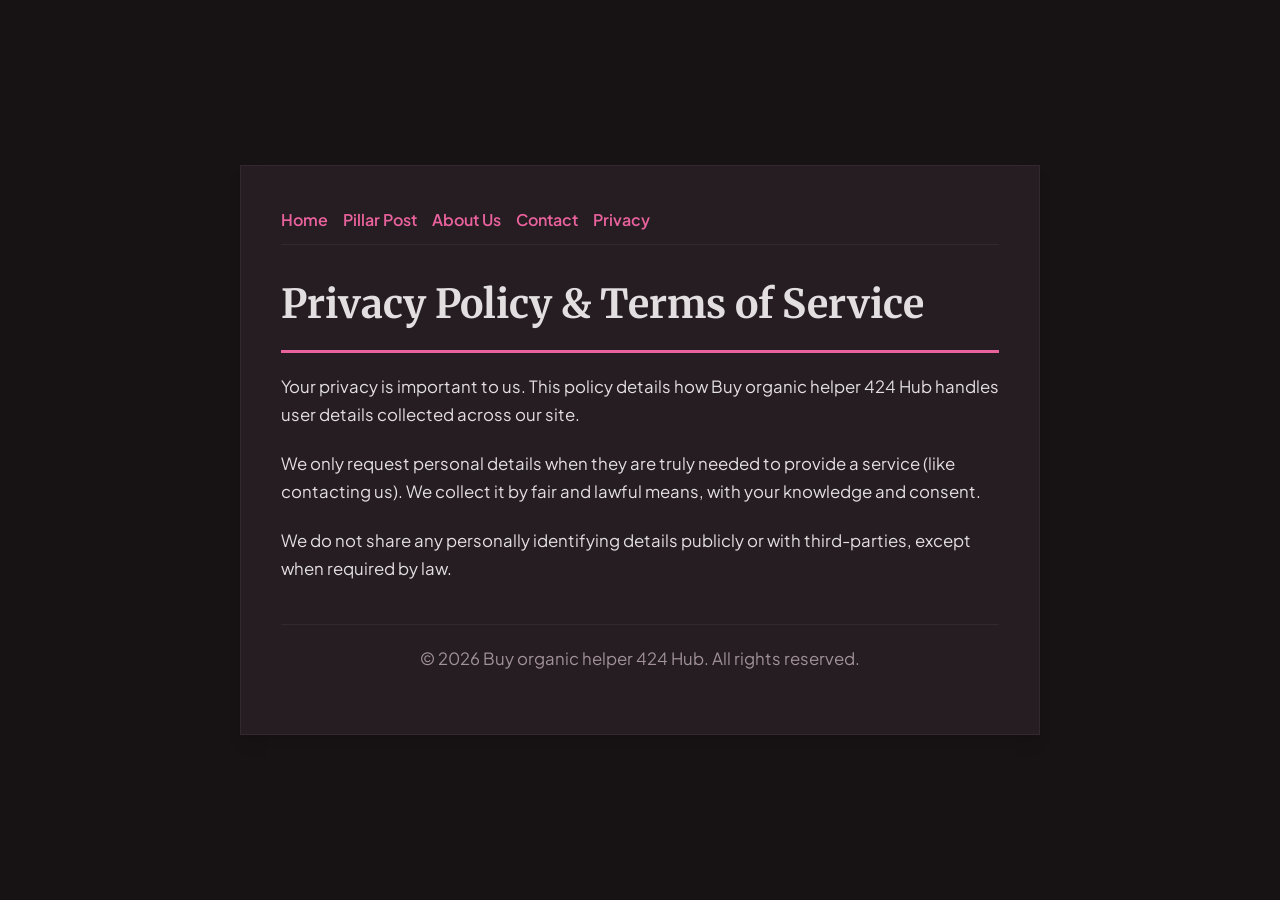
<file: privacy.html>
<!DOCTYPE html>
<html lang="en">
<head>
    <meta charset="UTF-8">
    <meta name="viewport" content="width=device-width, initial-scale=1.0">
    <title>Privacy Policy & Terms of Service - Buy organic helper 424 Hub</title>
    <meta name="description" content="Your privacy is important to us. This policy details how Buy organic helper 424 Hub handles user details collected across our site.">
    <meta name="geo.region" content="US-FL" />
    <meta name="geo.placename" content="Miami" />
    <meta name="geo.position" content="25.7617;-80.1918" />
    <meta name="ICBM" content="25.7617, -80.1918" />
    <link rel="stylesheet" href="style.css">
</head>
<body>
    
        <div class="container" style="max-width: 800px;">
            <nav style="display: flex; gap: 15px; margin-bottom: 25px; border-bottom: 1px solid var(--border-color); padding-bottom: 10px; overflow-x: auto; flex-wrap: wrap;">
            <a href="index.html">Home</a>
            <a href="effective-project-management-and-operational-efficiency.html">Pillar Post</a>
            <a href="about.html">About Us</a>
            <a href="contact.html">Contact</a>
            <a href="privacy.html">Privacy</a>
        </nav>
            <h1>Privacy Policy & Terms of Service</h1>
            <p>Your privacy is important to us. This policy details how Buy organic helper 424 Hub handles user details collected across our site.</p>
            <p>We only request personal details when they are truly needed to provide a service (like contacting us). We collect it by fair and lawful means, with your knowledge and consent.</p>
            <p>We do not share any personally identifying details publicly or with third-parties, except when required by law.</p>
            <footer>
                <p>&copy; 2026 Buy organic helper 424 Hub. All rights reserved.</p>
            </footer>
        </div>
        
</body>
</html>
</file>
<file: style.css>
@import url('https://fonts.googleapis.com/css2?family=Merriweather:wght@700&family=Plus+Jakarta+Sans:wght@400;600&display=swap');

:root {
    --bg-color: hsl(334, 12%, 8%);
    --card-bg: hsl(334, 12%, 13%);
    --text-color: hsl(334, 8%, 88%);
    --muted-text: hsl(334, 8%, 60%);
    --primary-color: hsl(334, 76%, 65%);
    --accent-color: hsl(154, 70%, 65%);
    --border-color: hsl(334, 12%, 18%);
    --border-radius: 0px;
    --shadow: 0 10px 15px -3px rgba(0, 0, 0, 0.1), 0 4px 6px -2px rgba(0, 0, 0, 0.05);
    --font-headline: 'Merriweather', sans-serif;
    --font-body: 'Plus Jakarta Sans', sans-serif;
}

* {
    box-sizing: border-box;
    margin: 0;
    padding: 0;
}

body {
    background-color: var(--bg-color);
    color: var(--text-color);
    font-family: var(--font-body);
    line-height: 1.7;
    padding: 20px;
    display: flex;
    justify-content: center;
    min-height: 100vh;
}

a {
    color: var(--primary-color);
    text-decoration: none;
    font-weight: 600;
    transition: color 0.2s ease;
}

a:hover {
    color: var(--accent-color);
    text-decoration: underline;
}

.container {
    width: 100%;
    max-width: 900px;
    background: var(--card-bg);
    border: 1px solid var(--border-color);
    border-radius: var(--border-radius);
    padding: 40px;
    box-shadow: var(--shadow);
    margin: auto;
}

h1, h2, h3 {
    font-family: var(--font-headline);
    margin-bottom: 20px;
    color: var(--text-color);
}

h1 {
    font-size: 2.5rem;
    border-bottom: 3px solid var(--primary-color);
    padding-bottom: 12px;
}

p {
    margin-bottom: 20px;
    font-size: 1.05rem;
}

ul {
    margin-bottom: 20px;
    padding-left: 20px;
}

li {
    margin-bottom: 8px;
}

form {
    display: flex;
    flex-direction: column;
    gap: 15px;
    margin-top: 25px;
}

input, textarea, button {
    padding: 12px;
    border: 1px solid var(--border-color);
    border-radius: var(--border-radius);
    font-family: var(--font-body);
    font-size: 1rem;
    background: var(--bg-color);
    color: var(--text-color);
}

button {
    background: var(--primary-color);
    color: white;
    font-weight: 600;
    border: none;
    cursor: pointer;
    transition: background 0.2s ease;
}

button:hover {
    background: var(--accent-color);
}

footer {
    margin-top: 40px;
    border-top: 1px solid var(--border-color);
    padding-top: 20px;
    font-size: 0.9rem;
    color: var(--muted-text);
    text-align: center;
}
</file>
